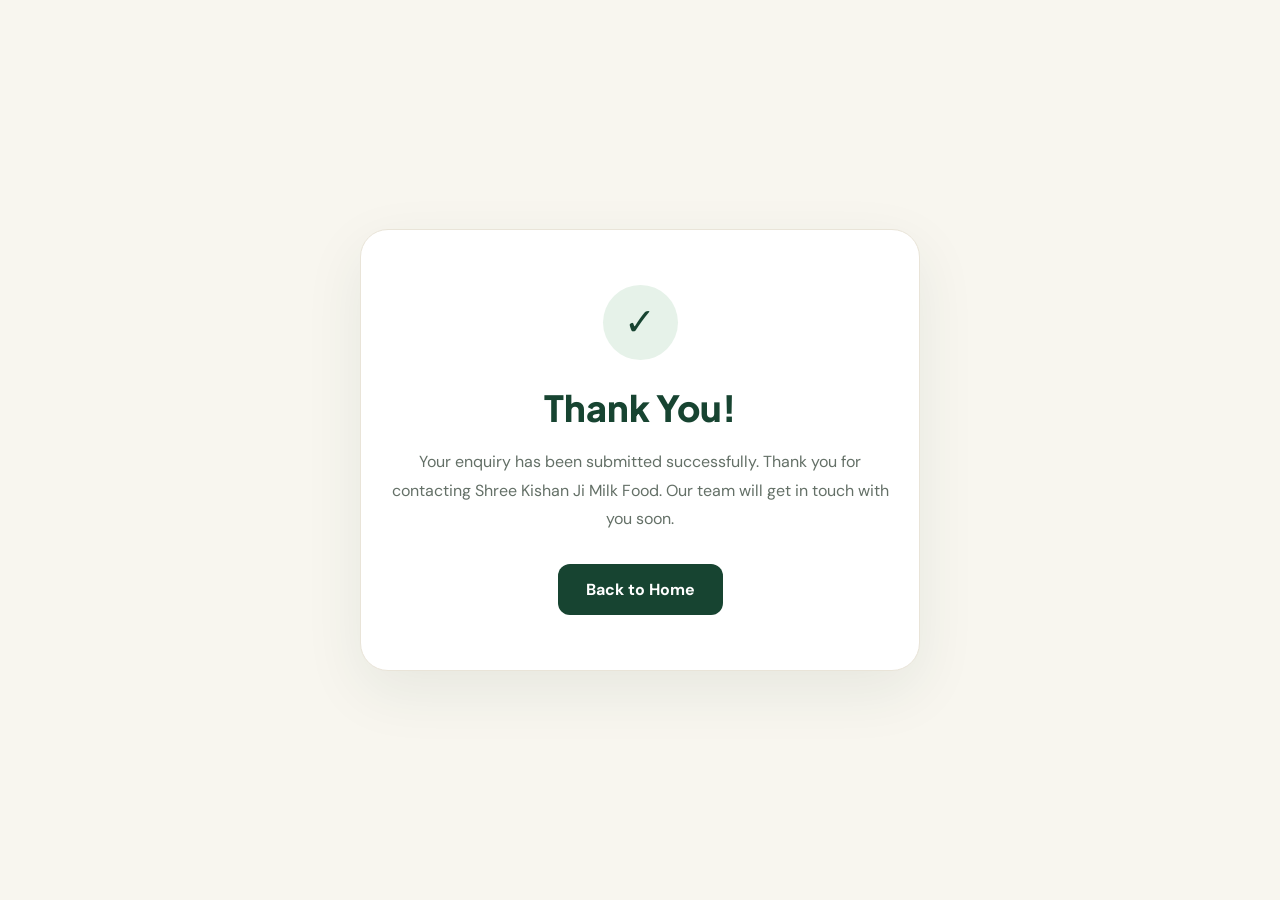
<file: thank-you.html>
<!DOCTYPE html>
<html lang="en">
<head>
  <meta charset="UTF-8">
  <meta name="viewport" content="width=device-width, initial-scale=1.0">
  <meta name="robots" content="noindex, nofollow">
  <title>Thank You | Shree Kishan Ji Milk Food</title>
   <meta name="keywords" content="Paneer, Low-Fat Paneer, Classic Paneer, Food Service, Hotels, Restaurants, Caterers, Cloud Kitchens, Institutional Kitchens" />
    <meta name="author" content="Gaurav Rajoriya" />

     <!-- Favicon -->
    <link rel="icon" type="image/png" href="./favicon.ico" />
    <link rel="apple-touch-icon" href="./apple-touch-icon.png" />


  <link href="https://fonts.googleapis.com/css2?family=Plus+Jakarta+Sans:wght@400;600;700;800&family=DM+Sans:wght@400;500;600;700&display=swap" rel="stylesheet">

  <style>
    * { box-sizing: border-box; }

    body {
      margin: 0;
      min-height: 100vh;
      display: grid;
      place-items: center;
      padding: 20px;
      background: #f8f6ef;
      font-family: "DM Sans", sans-serif;
      color: #174431;
    }

    .thank-card {
      width: 100%;
      max-width: 560px;
      background: white;
      border: 1px solid #e9e4d8;
      border-radius: 28px;
      padding: 55px 30px;
      text-align: center;
      box-shadow: 0 20px 60px rgba(23,61,45,.08);
    }

    .success-icon {
      width: 75px;
      height: 75px;
      margin: 0 auto 25px;
      display: grid;
      place-items: center;
      border-radius: 50%;
      background: #e6f2e9;
      font-size: 38px;
    }

    h1 {
      font-family: "Plus Jakarta Sans", sans-serif;
      font-size: 36px;
      font-weight: 800;
      margin: 0;
    }

    p {
      color: #647067;
      line-height: 1.8;
      margin: 18px auto 30px;
    }

    a {
      display: inline-block;
      background: #174431;
      color: white;
      text-decoration: none;
      padding: 15px 28px;
      border-radius: 12px;
      font-weight: 700;
    }

    a:hover { background: #c49a62; }
  </style>
</head>

<body>
  <main class="thank-card">
    <div class="success-icon">✓</div>
    <h1>Thank You!</h1>

    <p>
      Your enquiry has been submitted successfully.
      Thank you for contacting Shree Kishan Ji Milk Food.
      Our team will get in touch with you soon.
    </p>

    <a href="https://shreekishanjimilkfood.com">Back to Home</a>
  </main>
</body>
</html>
</file>
